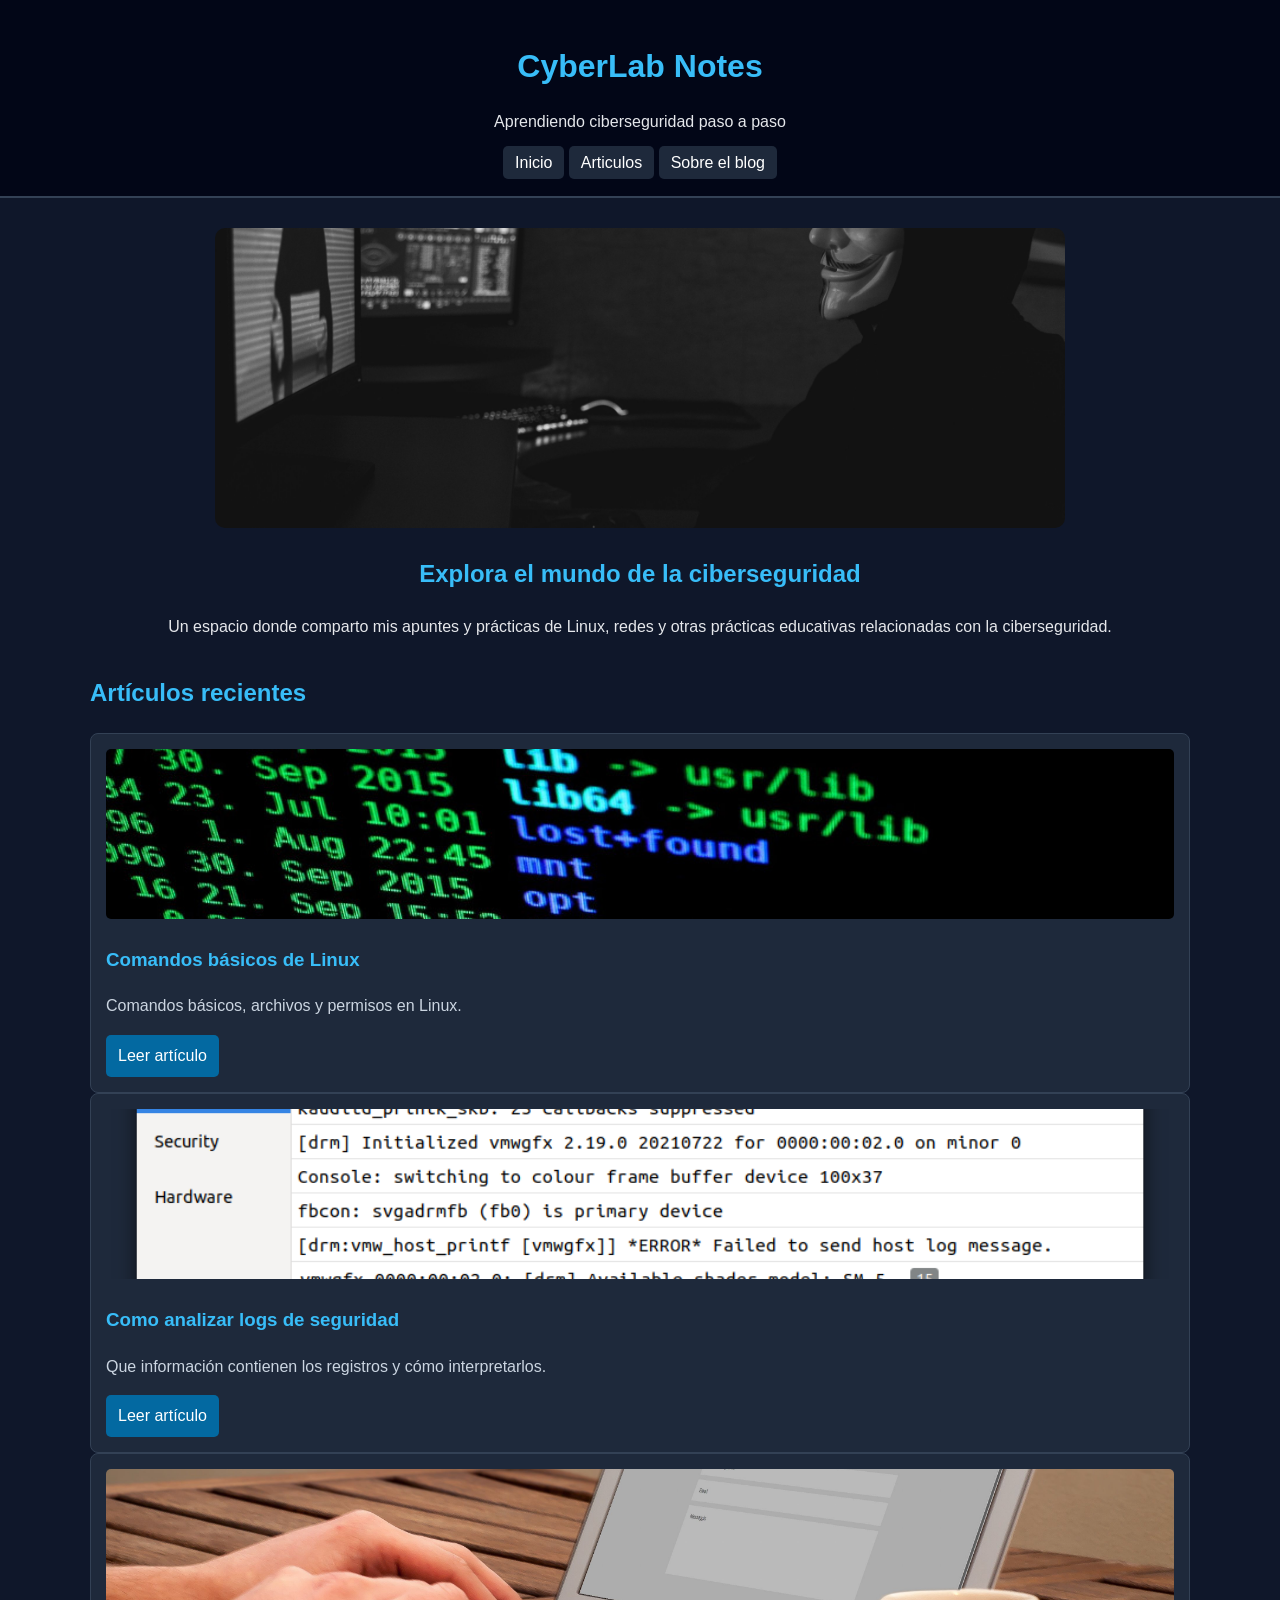
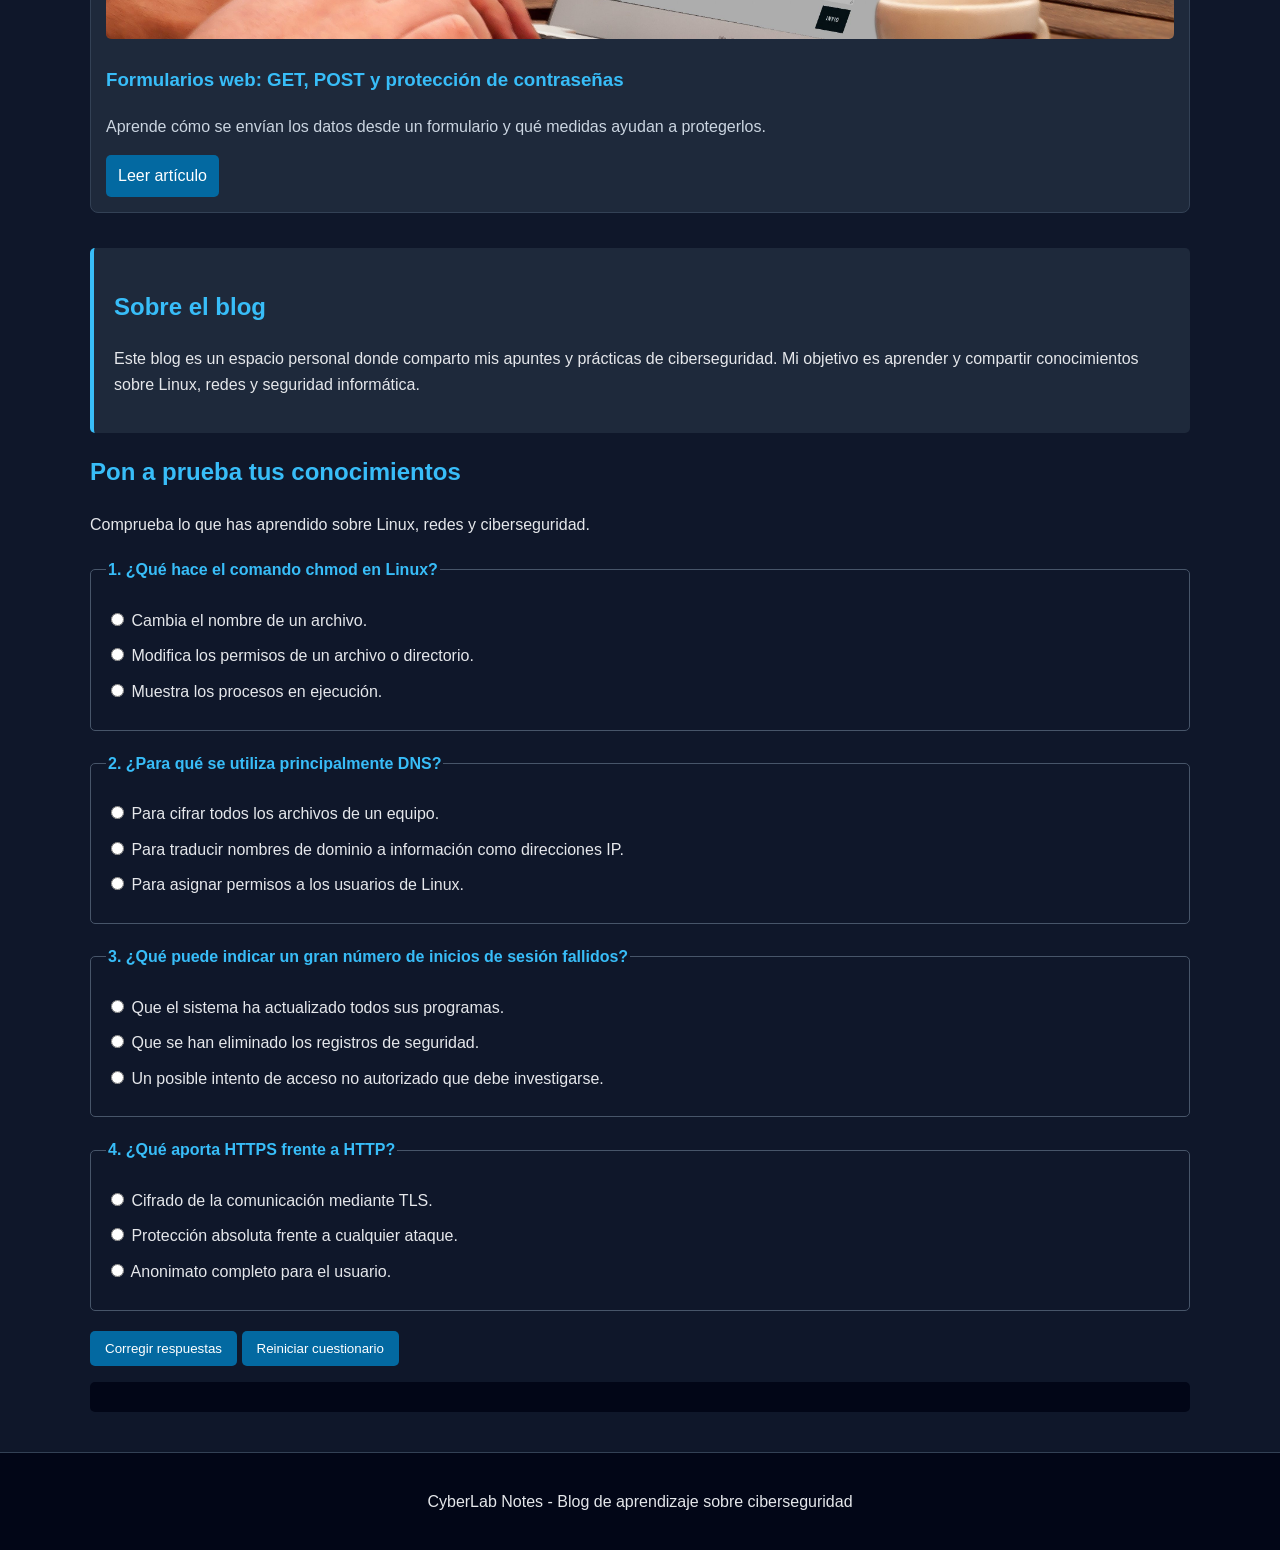
<file: index.html>
<!DOCTYPE html>
<html lang="es">

<head>
    <meta charset="UTF-8">
    <meta name="viewport" content="width=device-width, initial-scale=1.0">
    <title>CyberLab Notes | Inicio </title>
    <meta name="description" content="CyberLab Notes: apuntes y prácticas de ciberseguridad. ">
    <link rel="stylesheet" href="style.css">
    <script src="script.js" defer></script>
</head>

<body>

    <header>
        <h1>CyberLab Notes</h1>
        <p>Aprendiendo ciberseguridad paso a paso</p>

        <nav>
            <a href="index.html">Inicio</a>
            <a href="index.html#entradas">Articulos</a>
            <a href="index.html#sobre-el-blog">Sobre el blog</a>
        </nav>
    </header>

    <main>
        <section class="portada">
            <img src="img/portada.jpg" alt="Portada del blog">

            <h2>Explora el mundo de la ciberseguridad</h2>
            <p>
                Un espacio donde comparto mis apuntes y prácticas de Linux, redes y otras prácticas
                educativas relacionadas con la ciberseguridad.
            </p>
        </section>

        <section id="entradas">
            <h2>Artículos recientes</h2>

            <article class="tarjeta">
                <img src="img/linux.jpg" alt="terminal de Linux">
                <h3>Comandos básicos de Linux</h3>
                <p>
                    Comandos básicos, archivos y permisos en Linux.
                </p>
                <a href="entradaLinux.html">Leer artículo</a>
            </article>


            <article class="tarjeta">
                <img src="img/logs.png" alt="logs de seguridad">
                <h3>Como analizar logs de seguridad</h3>
                <p>
                    Que información contienen los registros y cómo interpretarlos.
                </p>
                <a href="entradaLogs.html">Leer artículo</a>
            </article>

            <article class="tarjeta">
                <img src="img/formulario.jpg" alt="Representación de un formulario web y la seguridad de los datos">
                <h3>Formularios web: GET, POST y protección de contraseñas</h3>
                <p>
                    Aprende cómo se envían los datos desde un formulario y qué medidas ayudan a protegerlos.
                </p>
                <a href="entradaFormularios.html">Leer artículo</a>
            </article>
        </section>

        <section id="sobre-el-blog">
            <h2>Sobre el blog</h2>
            <p>
                Este blog es un espacio personal donde comparto mis apuntes y prácticas de ciberseguridad.
                Mi objetivo es aprender y compartir conocimientos sobre Linux, redes y seguridad informática.
            </p>
        </section>

        <section id="cuestionario" class="cuestionario">
            <h2>Pon a prueba tus conocimientos</h2>

            <p>
                Comprueba lo que has aprendido sobre Linux,
                redes y ciberseguridad.
            </p>

            <form id="formulario-test">

                <fieldset>
                    <legend>1. ¿Qué hace el comando chmod en Linux?</legend>

                    <label>
                        <input type="radio" name="pregunta1" value="a" required>
                        Cambia el nombre de un archivo.
                    </label>

                    <label>
                        <input type="radio" name="pregunta1" value="b">
                        Modifica los permisos de un archivo o directorio.
                    </label>

                    <label>
                        <input type="radio" name="pregunta1" value="c">
                        Muestra los procesos en ejecución.
                    </label>
                </fieldset>

                <fieldset>
                    <legend>2. ¿Para qué se utiliza principalmente DNS?</legend>

                    <label>
                        <input type="radio" name="pregunta2" value="a" required>
                        Para cifrar todos los archivos de un equipo.
                    </label>

                    <label>
                        <input type="radio" name="pregunta2" value="b">
                        Para traducir nombres de dominio a información como direcciones IP.
                    </label>

                    <label>
                        <input type="radio" name="pregunta2" value="c">
                        Para asignar permisos a los usuarios de Linux.
                    </label>
                </fieldset>

                <fieldset>
                    <legend>3. ¿Qué puede indicar un gran número de inicios de sesión fallidos?</legend>

                    <label>
                        <input type="radio" name="pregunta3" value="a" required>
                        Que el sistema ha actualizado todos sus programas.
                    </label>

                    <label>
                        <input type="radio" name="pregunta3" value="b">
                        Que se han eliminado los registros de seguridad.
                    </label>

                    <label>
                        <input type="radio" name="pregunta3" value="c">
                        Un posible intento de acceso no autorizado que debe investigarse.
                    </label>
                </fieldset>

                <fieldset>
                    <legend>4. ¿Qué aporta HTTPS frente a HTTP?</legend>

                    <label>
                        <input type="radio" name="pregunta4" value="a" required>
                        Cifrado de la comunicación mediante TLS.
                    </label>

                    <label>
                        <input type="radio" name="pregunta4" value="b">
                        Protección absoluta frente a cualquier ataque.
                    </label>

                    <label>
                        <input type="radio" name="pregunta4" value="c">
                        Anonimato completo para el usuario.
                    </label>
                </fieldset>

                <button type="submit">Corregir respuestas</button>
                <button type="reset">Reiniciar cuestionario</button>

                <p id="resultado" aria-live="polite"></p>

            </form>
        </section>
    </main>

    <footer>
        <p>CyberLab Notes - Blog de aprendizaje sobre ciberseguridad</p>
    </footer>

</body>

</html>
</file>
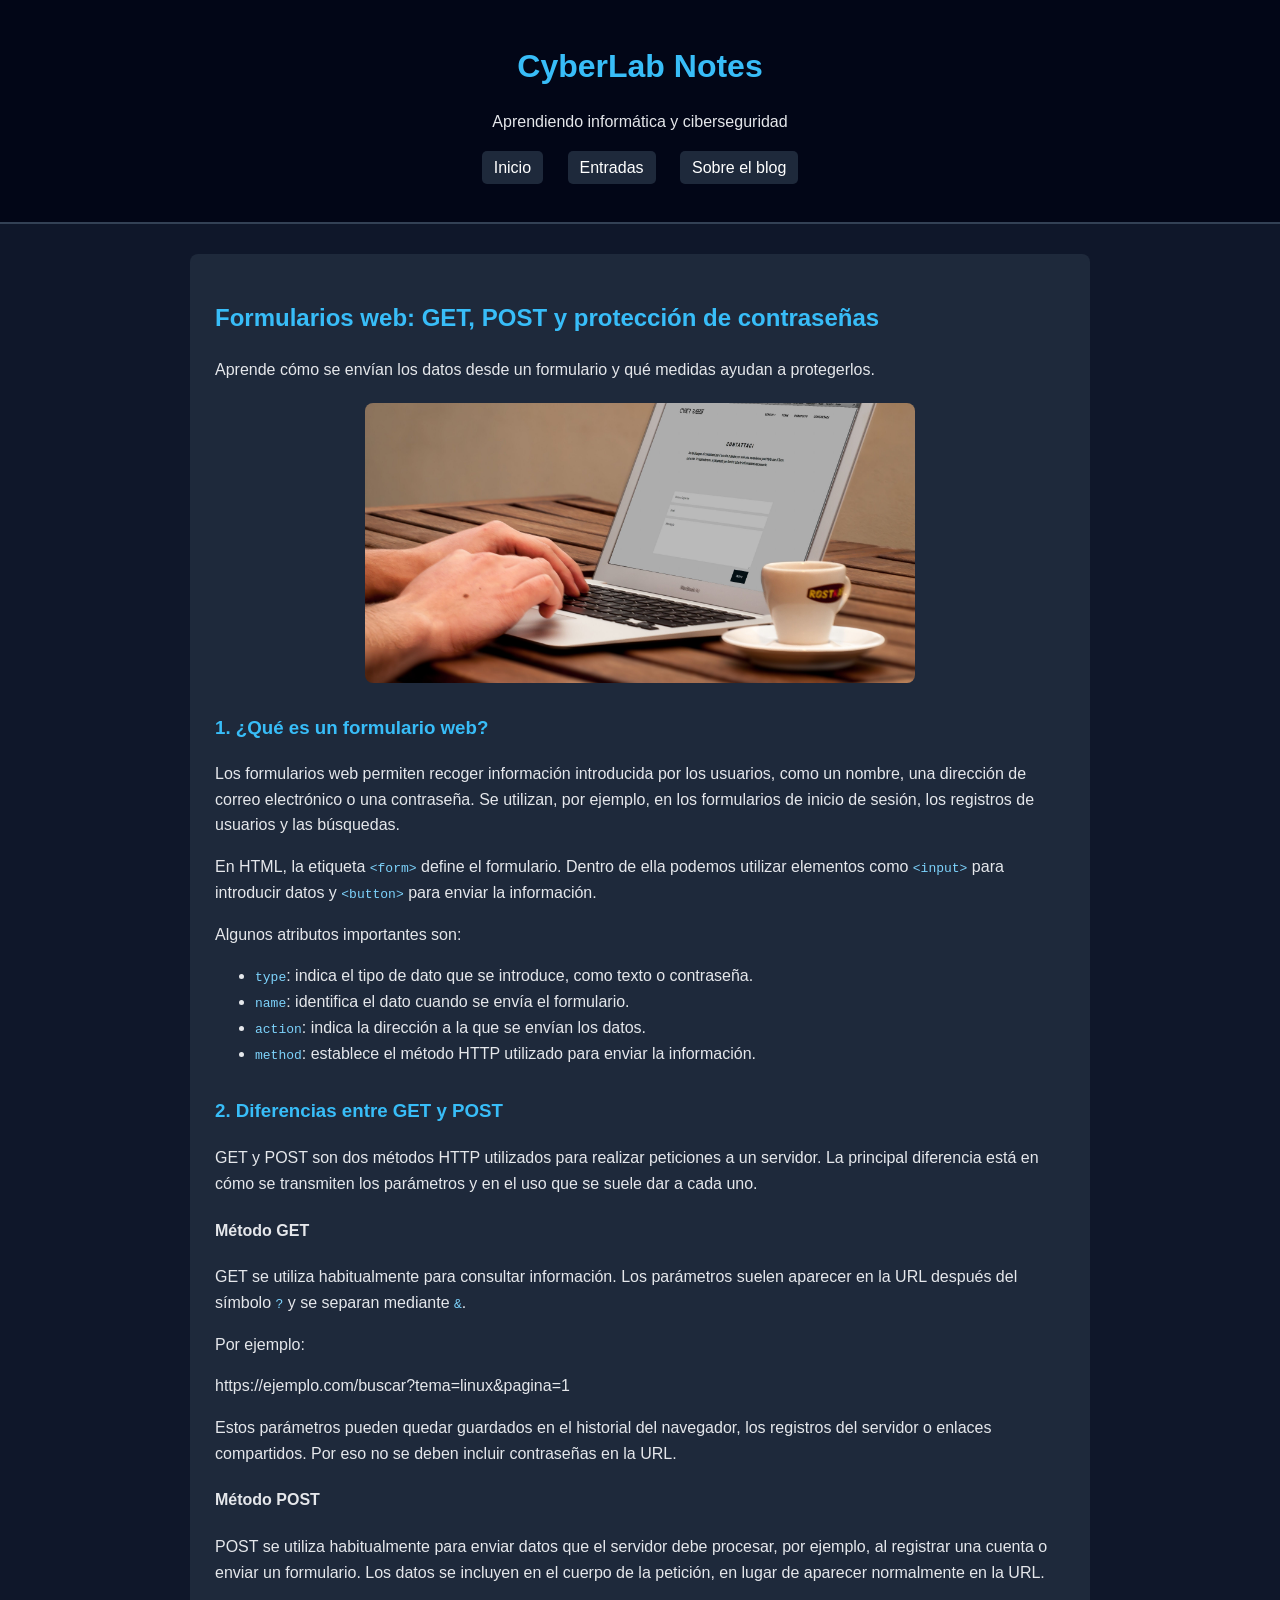
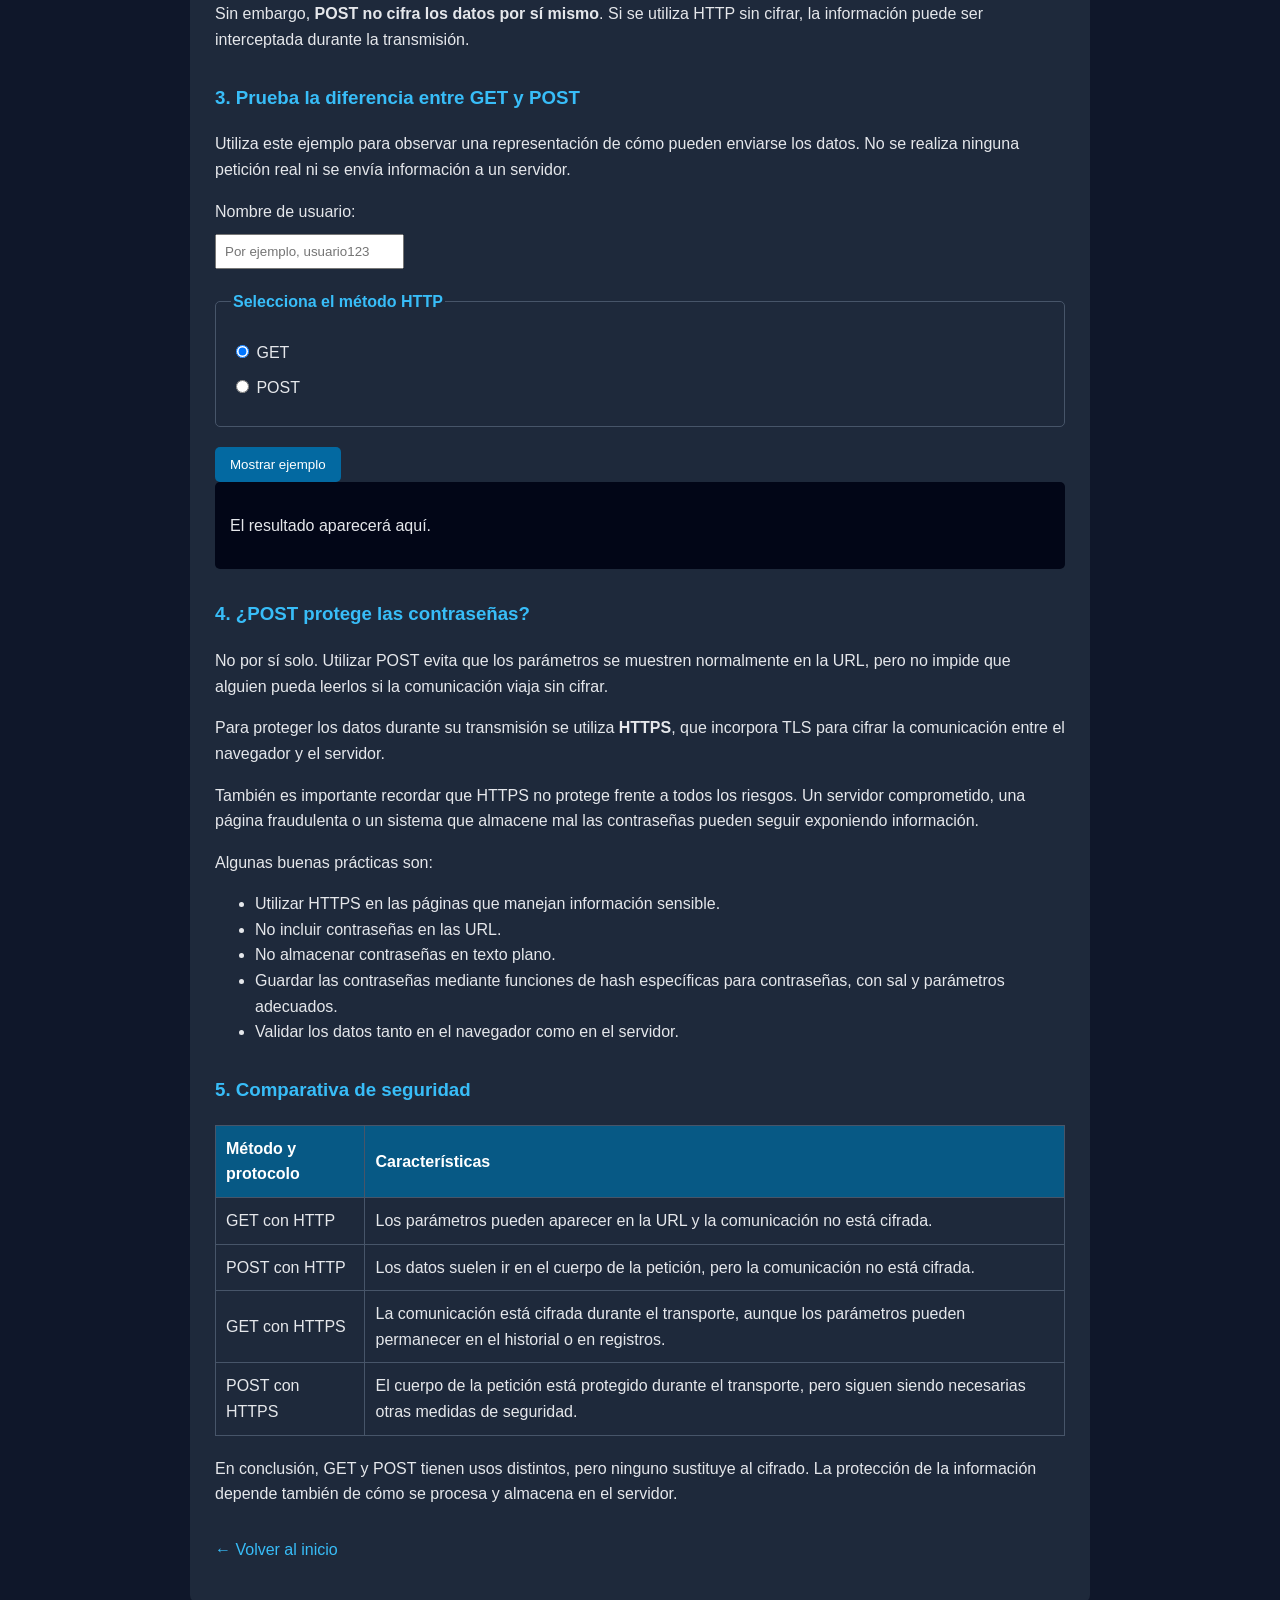
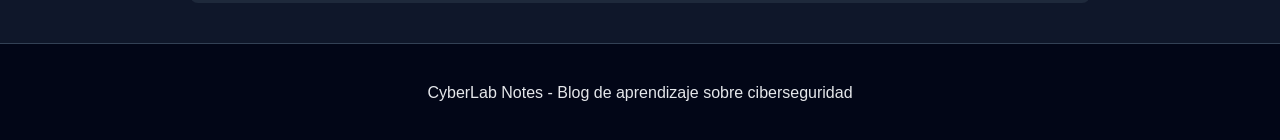
<file: entradaFormularios.html>
<!DOCTYPE html>
<html lang="es">

<head>
    <meta charset="UTF-8">
    <meta name="viewport" content="width=device-width, initial-scale=1.0">
    <meta name="description" content="Introducción a los formularios web y su seguridad.">
    <title>Formularios web: GET, POST y protección de contraseñas</title>
    <link rel="stylesheet" href="style.css">
    <script src="script.js" defer></script>
</head>

<body>

    <header>
        <h1>CyberLab Notes</h1>
        <p>Aprendiendo informática y ciberseguridad</p>

        <nav>
            <ul>
                <li><a href="index.html">Inicio</a></li>
                <li><a href="index.html#entradas">Entradas</a></li>
                <li><a href="index.html#sobre-el-blog">Sobre el blog</a></li>
            </ul>
        </nav>
    </header>

    <main>
        <article class="entrada">

            <header>
                <h2>Formularios web: GET, POST y protección de contraseñas</h2>
                <p>Aprende cómo se envían los datos desde un formulario y qué medidas ayudan a protegerlos.</p>
            </header>

            <img src="img/formulario.jpg" alt="Representación de un formulario web y la seguridad de los datos">

            <section>
                <h3>1. ¿Qué es un formulario web?</h3>

                <p>
                    Los formularios web permiten recoger información introducida por
                    los usuarios, como un nombre, una dirección de correo electrónico
                    o una contraseña. Se utilizan, por ejemplo, en los formularios de
                    inicio de sesión, los registros de usuarios y las búsquedas.
                </p>

                <p>
                    En HTML, la etiqueta <code>&lt;form&gt;</code> define el formulario.
                    Dentro de ella podemos utilizar elementos como
                    <code>&lt;input&gt;</code> para introducir datos y
                    <code>&lt;button&gt;</code> para enviar la información.
                </p>

                <p>Algunos atributos importantes son:</p>

                <ul>
                    <li><code>type</code>: indica el tipo de dato que se introduce, como texto o contraseña.</li>
                    <li><code>name</code>: identifica el dato cuando se envía el formulario.</li>
                    <li><code>action</code>: indica la dirección a la que se envían los datos.</li>
                    <li><code>method</code>: establece el método HTTP utilizado para enviar la información.</li>
                </ul>
            </section>

            <section>
                <h3>2. Diferencias entre GET y POST</h3>

                <p>
                    GET y POST son dos métodos HTTP utilizados para realizar
                    peticiones a un servidor. La principal diferencia está en cómo
                    se transmiten los parámetros y en el uso que se suele dar a cada uno.
                </p>

                <h4>Método GET</h4>

                <p>
                    GET se utiliza habitualmente para consultar información. Los
                    parámetros suelen aparecer en la URL después del símbolo
                    <code>?</code> y se separan mediante <code>&amp;</code>.
                </p>

                <p>Por ejemplo:</p>

                https://ejemplo.com/buscar?tema=linux&amp;pagina=1

                <p>
                    Estos parámetros pueden quedar guardados en el historial del
                    navegador, los registros del servidor o enlaces compartidos.
                    Por eso no se deben incluir contraseñas en la URL.
                </p>

                <h4>Método POST</h4>

                <p>
                    POST se utiliza habitualmente para enviar datos que el servidor
                    debe procesar, por ejemplo, al registrar una cuenta o enviar un
                    formulario. Los datos se incluyen en el cuerpo de la petición,
                    en lugar de aparecer normalmente en la URL.
                </p>

                <p>
                    Sin embargo, <strong>POST no cifra los datos por sí mismo</strong>.
                    Si se utiliza HTTP sin cifrar, la información puede ser
                    interceptada durante la transmisión.
                </p>
            </section>

            <section>
                <h3>3. Prueba la diferencia entre GET y POST</h3>

                <p>
                    Utiliza este ejemplo para observar una representación de cómo
                    pueden enviarse los datos. No se realiza ninguna petición real
                    ni se envía información a un servidor.
                </p>

                <form id="formulario-demo">
                    <div>
                        <label for="usuario-demo">Nombre de usuario:</label>
                        <input type="text" id="usuario-demo" name="usuario" placeholder="Por ejemplo, usuario123"
                            required>
                    </div>

                    <fieldset>
                        <legend>Selecciona el método HTTP</legend>

                        <label>
                            <input type="radio" name="metodo" value="GET" checked>
                            GET
                        </label>

                        <label>
                            <input type="radio" name="metodo" value="POST">
                            POST
                        </label>
                    </fieldset>

                    <button type="submit">Mostrar ejemplo</button>
                </form>

                <div id="resultado-demo" aria-live="polite">
                    <p>El resultado aparecerá aquí.</p>
                </div>

                <noscript>
                    <p>
                        Para utilizar esta demostración, debes activar JavaScript
                        en tu navegador.
                    </p>
                </noscript>
            </section>

            <section>
                <h3>4. ¿POST protege las contraseñas?</h3>

                <p>
                    No por sí solo. Utilizar POST evita que los parámetros se
                    muestren normalmente en la URL, pero no impide que alguien
                    pueda leerlos si la comunicación viaja sin cifrar.
                </p>

                <p>
                    Para proteger los datos durante su transmisión se utiliza
                    <strong>HTTPS</strong>, que incorpora TLS para cifrar la
                    comunicación entre el navegador y el servidor.
                </p>

                <p>
                    También es importante recordar que HTTPS no protege frente
                    a todos los riesgos. Un servidor comprometido, una página
                    fraudulenta o un sistema que almacene mal las contraseñas
                    pueden seguir exponiendo información.
                </p>

                <p>Algunas buenas prácticas son:</p>

                <ul>
                    <li>Utilizar HTTPS en las páginas que manejan información sensible.</li>
                    <li>No incluir contraseñas en las URL.</li>
                    <li>No almacenar contraseñas en texto plano.</li>
                    <li>Guardar las contraseñas mediante funciones de hash específicas para contraseñas, con sal y
                        parámetros adecuados.</li>
                    <li>Validar los datos tanto en el navegador como en el servidor.</li>
                </ul>
            </section>

            <section>
                <h3>5. Comparativa de seguridad</h3>

                <table>
                    <thead>
                        <tr>
                            <th>Método y protocolo</th>
                            <th>Características</th>
                        </tr>
                    </thead>

                    <tbody>
                        <tr>
                            <td>GET con HTTP</td>
                            <td>Los parámetros pueden aparecer en la URL y la comunicación no está cifrada.</td>
                        </tr>

                        <tr>
                            <td>POST con HTTP</td>
                            <td>Los datos suelen ir en el cuerpo de la petición, pero la comunicación no está cifrada.
                            </td>
                        </tr>

                        <tr>
                            <td>GET con HTTPS</td>
                            <td>La comunicación está cifrada durante el transporte, aunque los parámetros pueden
                                permanecer en el historial o en registros.</td>
                        </tr>

                        <tr>
                            <td>POST con HTTPS</td>
                            <td>El cuerpo de la petición está protegido durante el transporte, pero siguen siendo
                                necesarias otras medidas de seguridad.</td>
                        </tr>
                    </tbody>
                </table>

                <p>
                    En conclusión, GET y POST tienen usos distintos, pero ninguno
                    sustituye al cifrado. La protección de la información depende
                    también de cómo se procesa y almacena en el servidor.
                </p>
            </section>

            <p><a href="index.html">← Volver al inicio</a></p>

        </article>
    </main>

    <footer>
        <p>CyberLab Notes - Blog de aprendizaje sobre ciberseguridad</p>
    </footer>

</body>

</html>
</file>
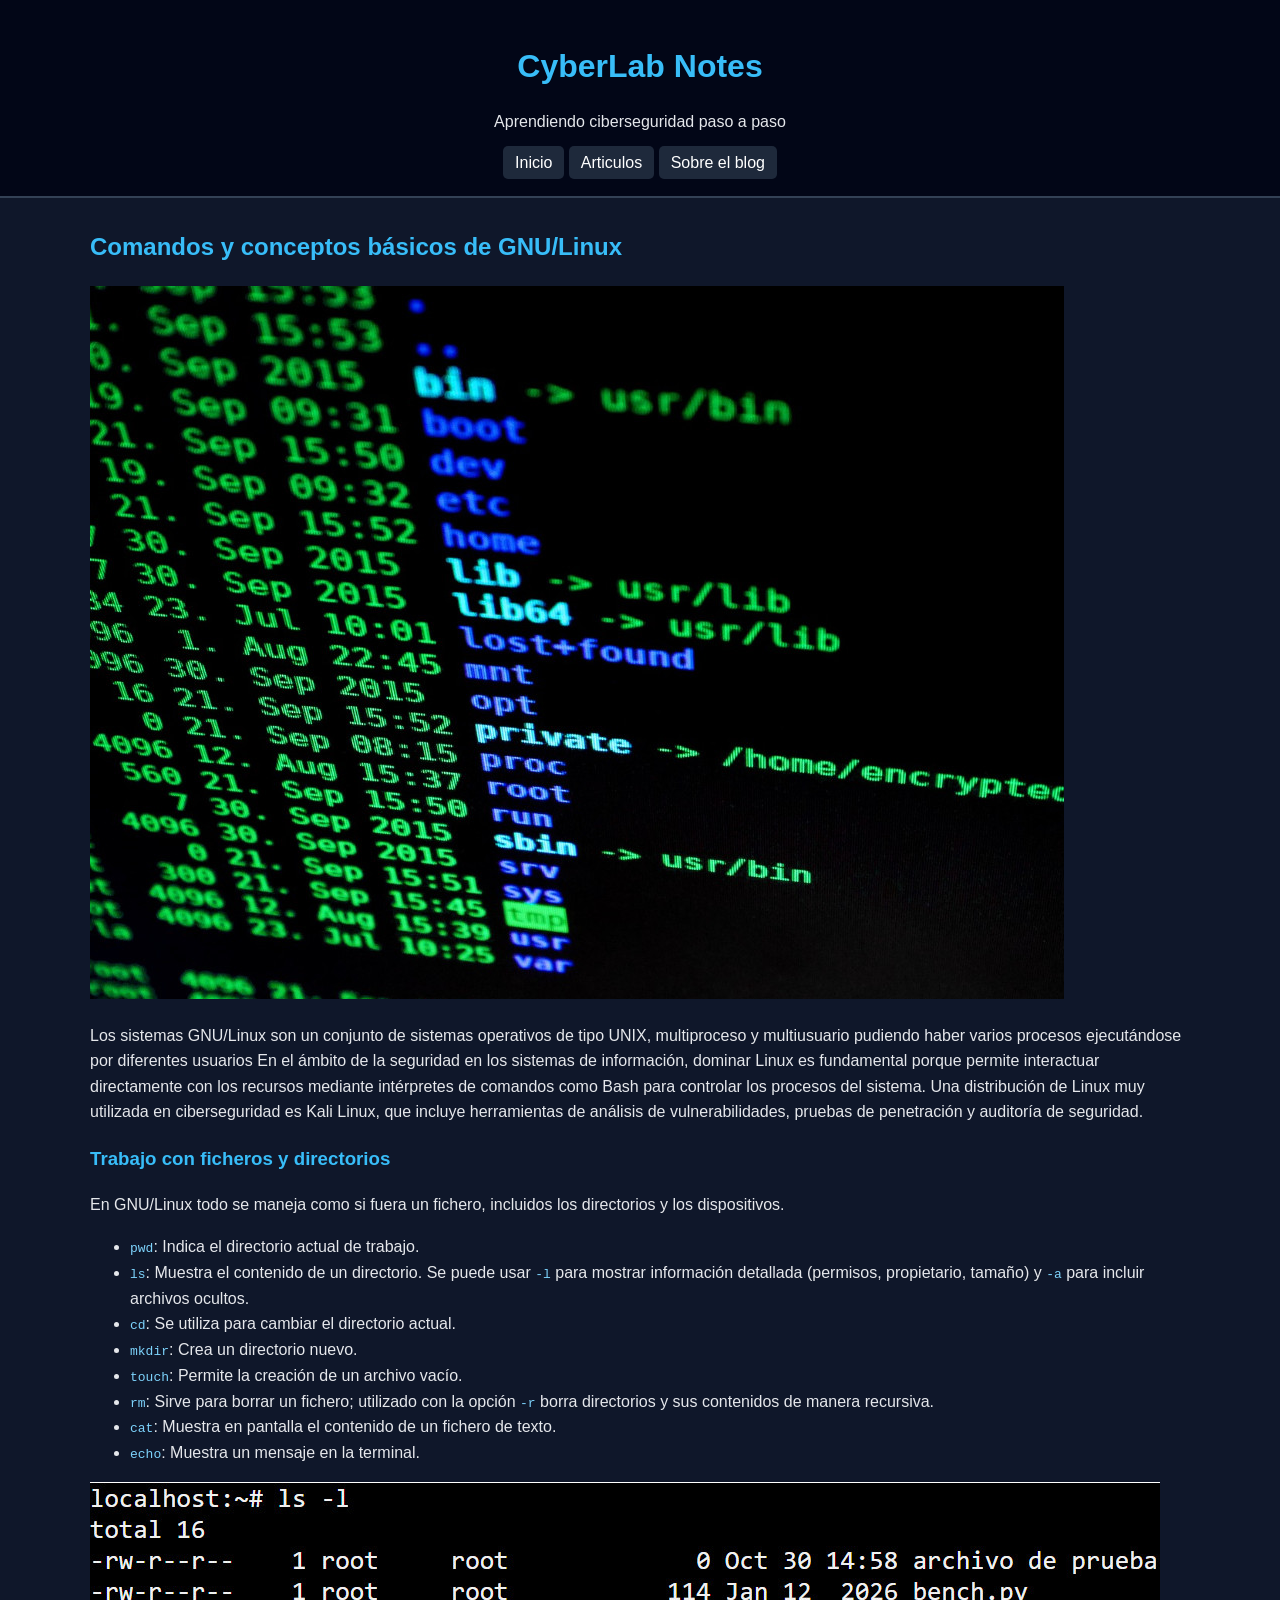
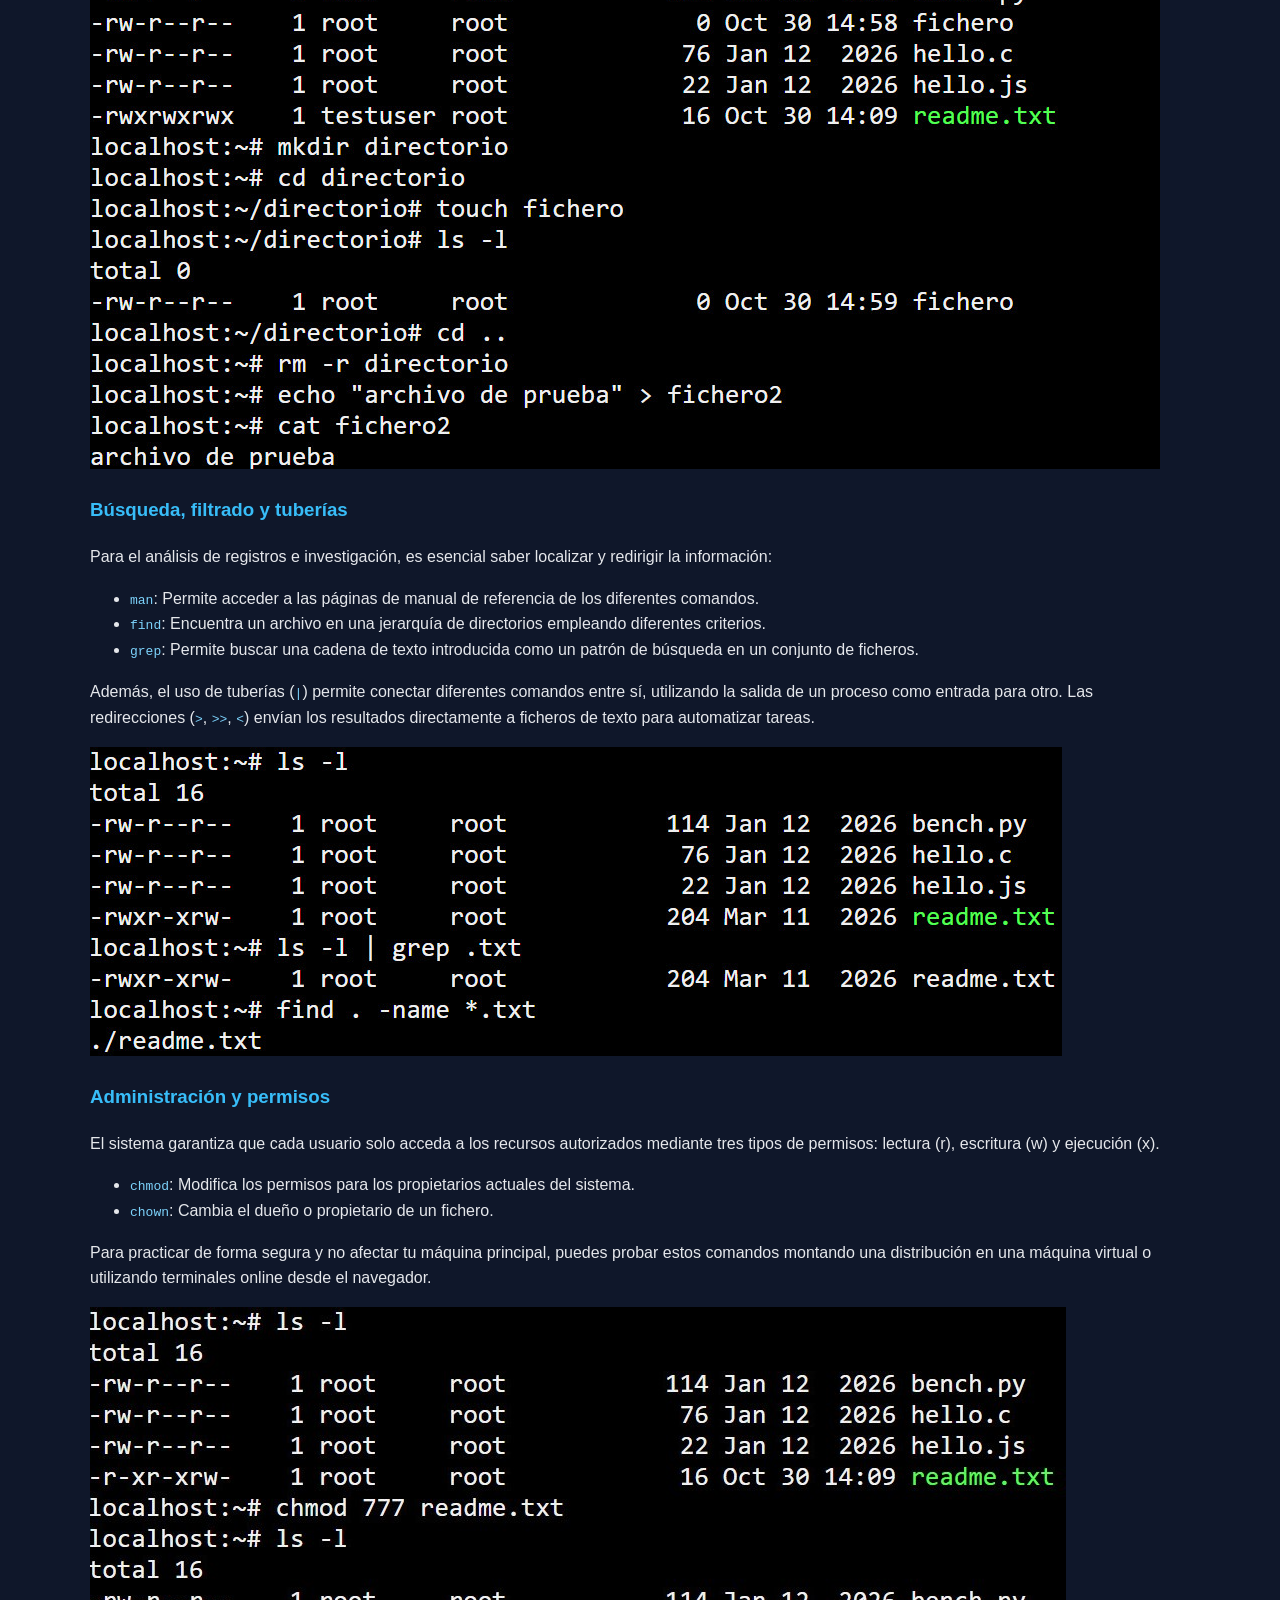
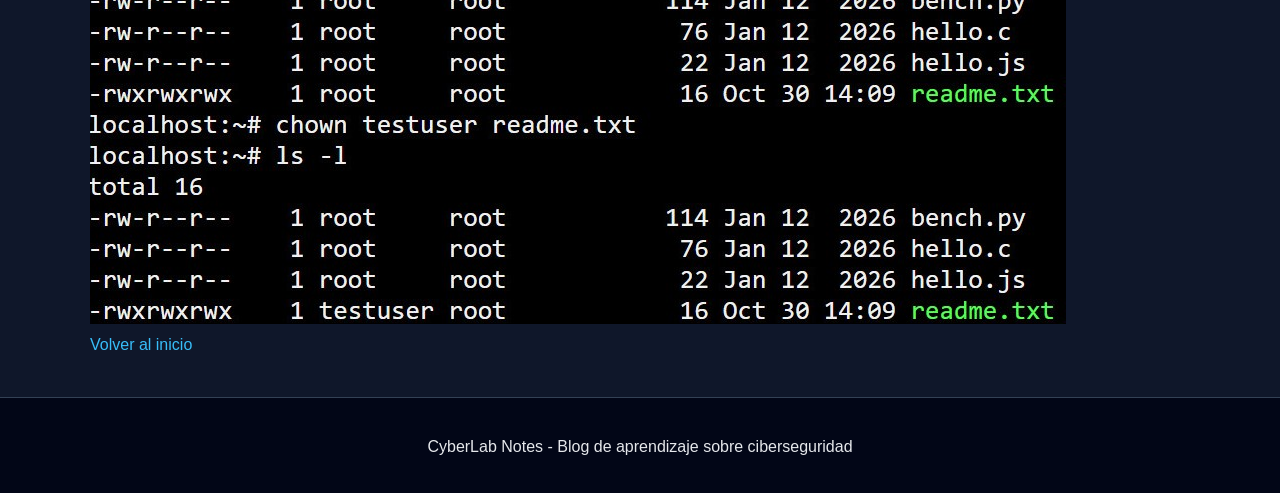
<file: entradaLinux.html>
<!DOCTYPE html>
<html lang="es">

<head>
    <meta charset="UTF-8">
    <meta name="viewport" content="width=device-width, initial-scale=1.0">
    <meta name="description" content="Introducción a los comandos básicos de Linux.">
    <title>Mi primer laboratorio de Linux</title>
    <link rel="stylesheet" href="style.css">
</head>

<body>

    <header>
        <h1>CyberLab Notes</h1>
        <p>Aprendiendo ciberseguridad paso a paso</p>

        <nav>
            <a href="index.html">Inicio</a>
            <a href="index.html#entradas">Articulos</a>
            <a href="index.html#sobre-el-blog">Sobre el blog</a>
        </nav>
    </header>

    <main class="contenido">
        <article>
            <h2>Comandos y conceptos básicos de GNU/Linux</h2>
            <img src="img/linux.jpg" alt="Terminal de Linux">

            <p>
                Los sistemas GNU/Linux son un conjunto de sistemas operativos de tipo UNIX,
                multiproceso y multiusuario pudiendo haber varios procesos ejecutándose
                por diferentes usuarios
                En el ámbito de la seguridad en los sistemas de información, dominar Linux es
                fundamental porque permite interactuar directamente con los recursos mediante
                intérpretes de comandos como Bash para controlar los procesos del sistema.
                Una distribución de Linux muy utilizada en ciberseguridad es Kali Linux, que
                incluye herramientas de análisis de vulnerabilidades, pruebas de penetración y auditoría de seguridad.
            </p>

            <h3>Trabajo con ficheros y directorios</h3>
            <p>
                En GNU/Linux todo se maneja como si fuera un fichero, incluidos los directorios y los dispositivos.
            </p>
            <ul>
                <li><code>pwd</code>: Indica el directorio actual de trabajo.</li>
                <li><code>ls</code>: Muestra el contenido de un directorio. Se puede usar <code>-l</code> para mostrar
                    información detallada (permisos, propietario, tamaño) y <code>-a</code> para incluir archivos
                    ocultos.</li>
                <li><code>cd</code>: Se utiliza para cambiar el directorio actual.</li>
                <li><code>mkdir</code>: Crea un directorio nuevo.</li>
                <li><code>touch</code>: Permite la creación de un archivo vacío.</li>
                <li><code>rm</code>: Sirve para borrar un fichero; utilizado con la opción <code>-r</code> borra
                    directorios y sus contenidos de manera recursiva.</li>
                <li><code>cat</code>: Muestra en pantalla el contenido de un fichero de texto.</li>
                <li><code>echo</code>: Muestra un mensaje en la terminal.</li>
            </ul>

            <img src="img/linux-comandosBasicos.jpg" alt="Consola mostrando comandos básicos de Linux">


            <h3>Búsqueda, filtrado y tuberías</h3>
            <p>
                Para el análisis de registros e investigación, es esencial saber localizar y redirigir la información:
            </p>
            <ul>
                <li><code>man</code>: Permite acceder a las páginas de manual de referencia de los diferentes comandos.
                </li>
                <li><code>find</code>: Encuentra un archivo en una jerarquía de directorios empleando diferentes
                    criterios.</li>
                <li><code>grep</code>: Permite buscar una cadena de texto introducida como un patrón de búsqueda en un
                    conjunto de ficheros.</li>
            </ul>
            <p>
                Además, el uso de tuberías (<code>|</code>) permite conectar diferentes comandos entre sí, utilizando la
                salida de un proceso como entrada para otro. Las redirecciones (<code>&gt;</code>,
                <code>&gt;&gt;</code>, <code>&lt;</code>) envían los resultados directamente a ficheros de texto para
                automatizar tareas.
            </p>

            <img src="img/linux-filtrado.jpg" alt="Consola mostrando permisos de archivos">

            <h3>Administración y permisos</h3>
            <p>
                El sistema garantiza que cada usuario solo acceda a los recursos autorizados mediante tres tipos de
                permisos: lectura (r), escritura (w) y ejecución (x).
            </p>
            <ul>
                <li><code>chmod</code>: Modifica los permisos para los propietarios actuales del sistema.</li>
                <li><code>chown</code>: Cambia el dueño o propietario de un fichero.</li>
            </ul>

            <p>
                Para practicar de forma segura y no afectar tu máquina principal, puedes probar estos comandos montando
                una distribución en una máquina virtual o utilizando terminales online desde el navegador.
            </p>
            <img src="img/linux-permisos.jpg" alt="Consola mostrando permisos de archivos">
        </article>

        <a href="index.html">Volver al inicio</a>
    </main>

    <footer>
        <p>CyberLab Notes - Blog de aprendizaje sobre ciberseguridad</p>
    </footer>

</body>

</html>
</file>
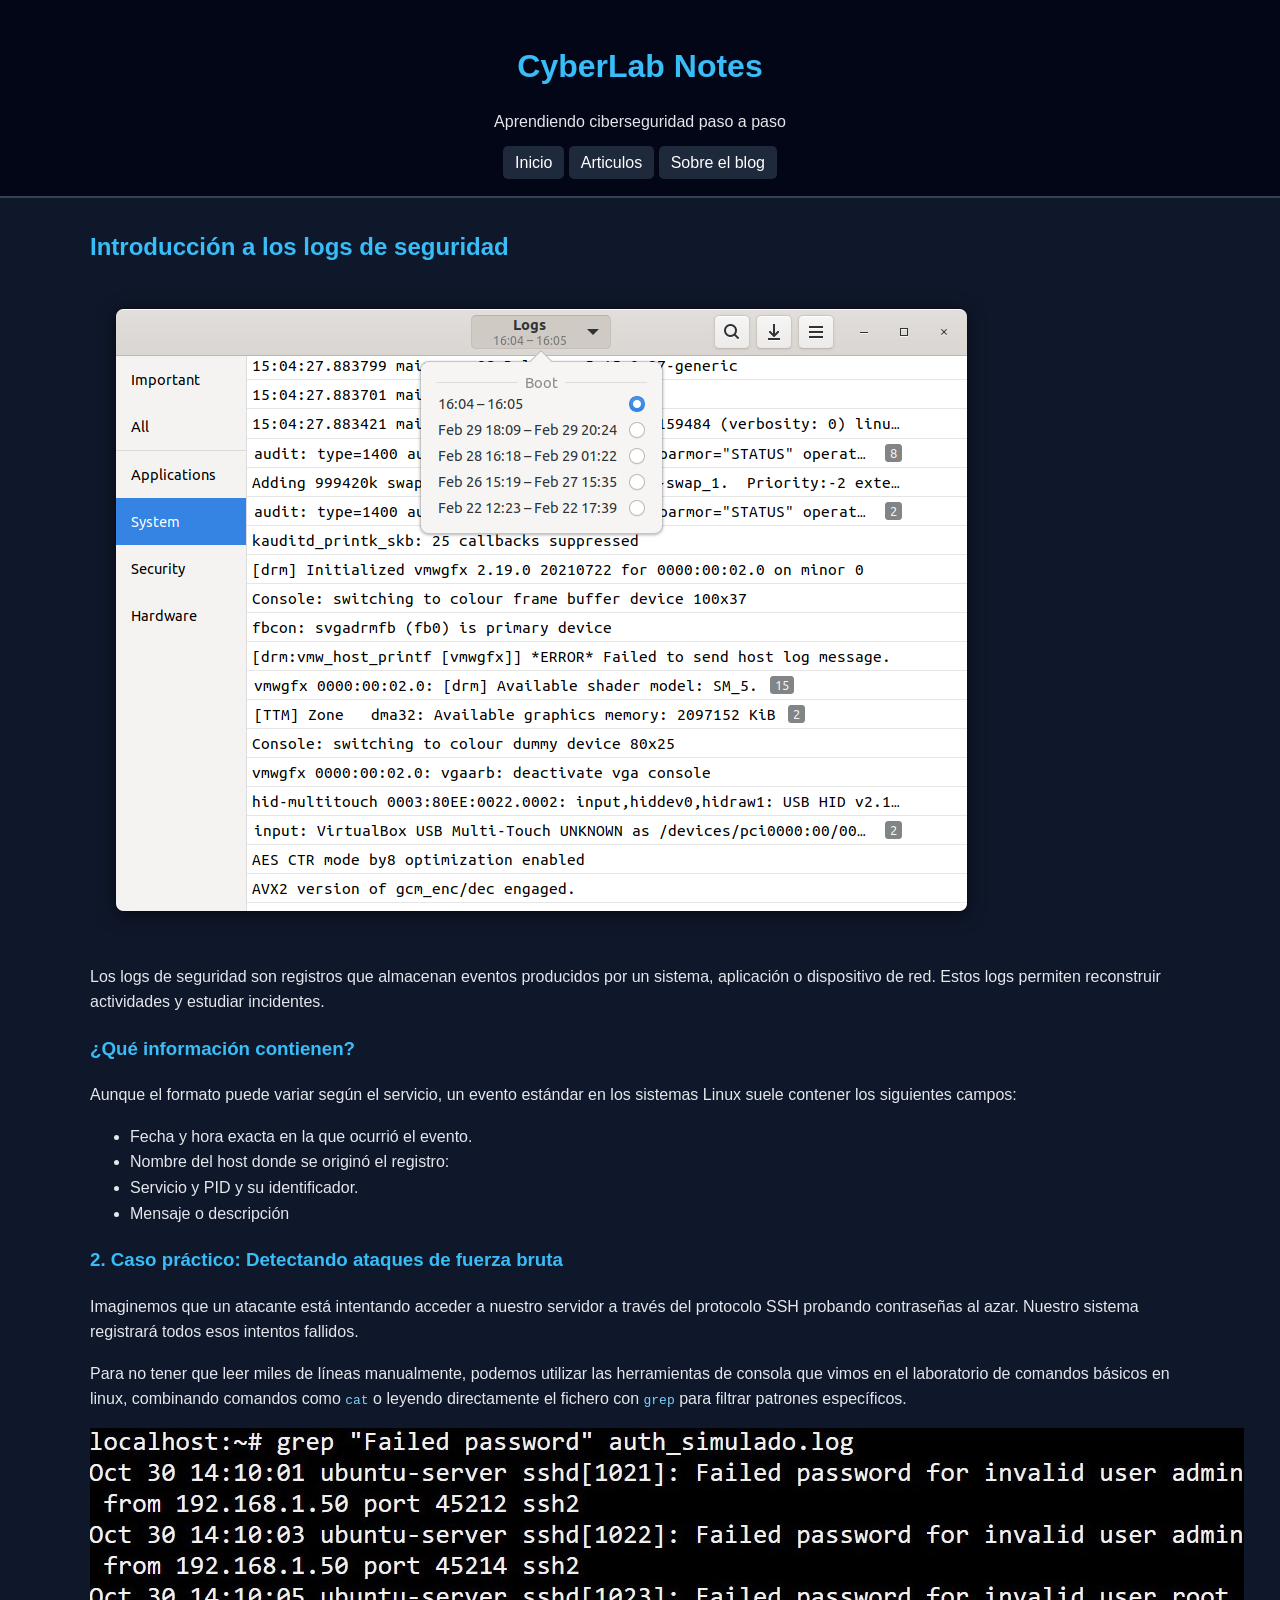
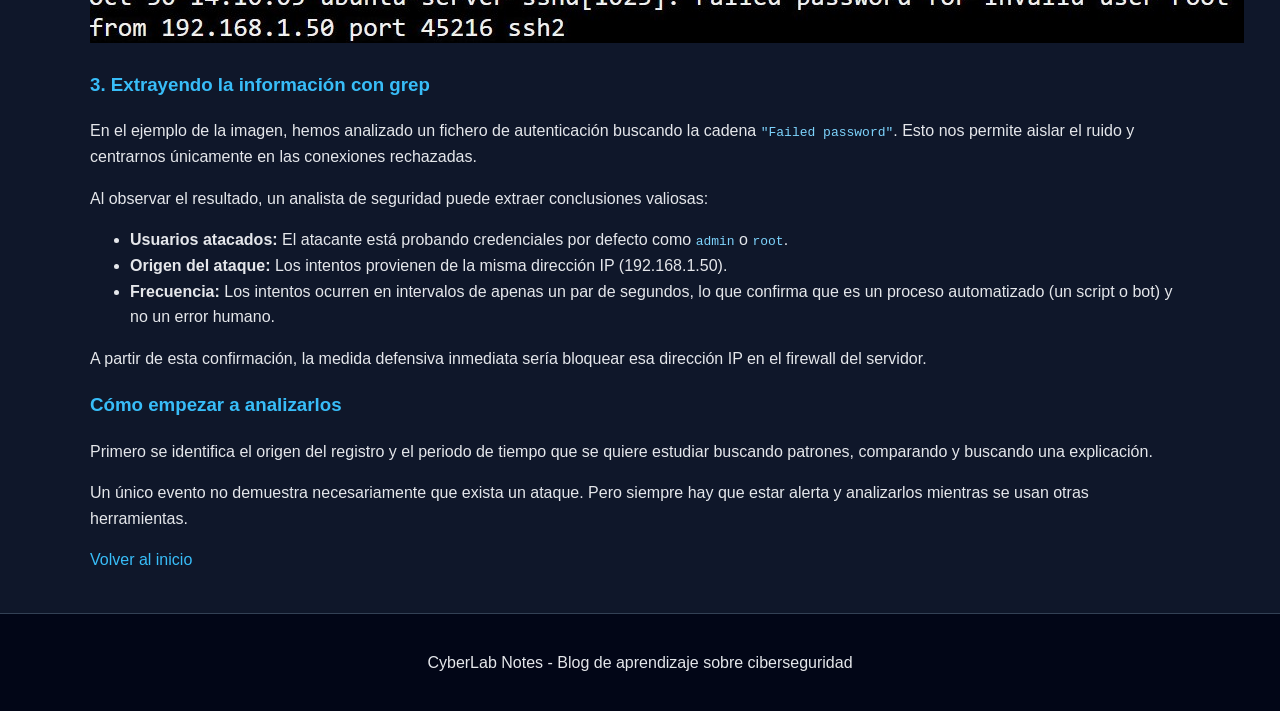
<file: entradaLogs.html>
<!DOCTYPE html>
<html lang="es">

<head>
    <meta charset="UTF-8">
    <meta name="viewport" content="width=device-width, initial-scale=1.0">
    <meta name="description" content="Aprende qué son los logs y cómo ayudan a detectar problemas.">
    <title>Analizando logs de seguridad</title>
    <link rel="stylesheet" href="style.css">
</head>

<body>

    <header>
        <h1>CyberLab Notes</h1>
        <p>Aprendiendo ciberseguridad paso a paso</p>

        <nav>
            <a href="index.html">Inicio</a>
            <a href="index.html#entradas">Articulos</a>
            <a href="index.html#sobre-el-blog">Sobre el blog</a>
        </nav>
    </header>

    <main class="contenido">
        <article>
            <h2>Introducción a los logs de seguridad</h2>
            <img src="img/logs.png" alt="logs de seguridad">

            <p>
                Los logs de seguridad son registros que almacenan eventos
                producidos por un sistema, aplicación o dispositivo de red.
                Estos logs permiten reconstruir actividades y estudiar incidentes.
            </p>

            <h3>¿Qué información contienen?</h3>
            <p>
                Aunque el formato puede variar según el servicio, un evento estándar en los sistemas Linux
                suele contener los siguientes campos:
            </p>
            <ul>

                <li>Fecha y hora exacta en la que ocurrió el evento.</li>
                <li>Nombre del host donde se originó el registro:</li>
                <li>Servicio y PID y su identificador.</li>
                <li>Mensaje o descripción</li>
            </ul>

            <h3>2. Caso práctico: Detectando ataques de fuerza bruta</h3>
            <p>
                Imaginemos que un atacante está intentando acceder a nuestro servidor a través del protocolo SSH
                probando contraseñas al azar. Nuestro sistema registrará todos esos intentos fallidos.
            </p>
            <p>
                Para no tener que leer miles de líneas manualmente, podemos utilizar las herramientas de consola
                que vimos en el laboratorio de comandos básicos en linux, combinando comandos como <code>cat</code> o
                leyendo directamente
                el fichero con <code>grep</code> para filtrar patrones específicos.
            </p>

            <img src="img/logs-fuerzabruta.jpg"
                alt="Filtrado de logs en terminal Linux mostrando un ataque de fuerza bruta">

            <h3>3. Extrayendo la información con grep</h3>
            <p>
                En el ejemplo de la imagen, hemos analizado un fichero de autenticación buscando la cadena
                <code>"Failed password"</code>. Esto nos permite aislar el ruido y centrarnos únicamente en
                las conexiones rechazadas.
            </p>
            <p>
                Al observar el resultado, un analista de seguridad puede extraer conclusiones valiosas:
            </p>
            <ul>
                <li><strong>Usuarios atacados:</strong> El atacante está probando credenciales por defecto como
                    <code>admin</code> o <code>root</code>.
                </li>
                <li><strong>Origen del ataque:</strong> Los intentos provienen de la misma dirección IP (192.168.1.50).
                </li>
                <li><strong>Frecuencia:</strong> Los intentos ocurren en intervalos de apenas un par de segundos, lo que
                    confirma que es un proceso automatizado (un script o bot) y no un error humano.</li>
            </ul>
            <p>
                A partir de esta confirmación, la medida defensiva inmediata sería bloquear esa dirección IP
                en el firewall del servidor.
            </p>

            <h3>Cómo empezar a analizarlos</h3>
            <p>
                Primero se identifica el origen del registro y el periodo
                de tiempo que se quiere estudiar buscando patrones, comparando
                y buscando una explicación.
            </p>

            <p>
                Un único evento no demuestra necesariamente que exista
                un ataque. Pero siempre hay que estar alerta y analizarlos
                mientras se usan otras herramientas.
            </p>
        </article>

        <a href="index.html">Volver al inicio</a>
    </main>

    <footer>
        <p>CyberLab Notes - Blog de aprendizaje sobre ciberseguridad</p>
    </footer>

</body>

</html>
</file>
<file: style.css>
body {
    margin: 0;
    font-family: Arial, sans-serif;
    background-color: #0f172a;
    color: #e5e7eb;
    line-height: 1.6;
}

h1,
h2,
h3 {
    color: #38bdf8;
}

a {
    color: #38bdf8;
    text-decoration: none;
}

a:hover {
    text-decoration: underline;
}


body>header {
    background-color: #020617;
    text-align: center;
    padding: 20px;
    border-bottom: 2px solid #334155;
}

body>header h1 {
    margin-bottom: 5px;
}

nav ul {
    list-style: none;
    padding: 0;
}

nav li {
    display: inline-block;
    margin: 5px 10px;
}

nav a {
    color: white;
    background-color: #1e293b;
    padding: 8px 12px;
    border-radius: 5px;
}

nav a:hover {
    background-color: #0369a1;
}


main {
    width: 90%;
    max-width: 1100px;
    margin: 30px auto;
}


.portada {
    text-align: center;
    margin-bottom: 35px;
}

.portada img {
    width: 100%;
    max-width: 850px;
    height: 300px;
    object-fit: cover;
    border-radius: 10px;
}


.entradas {
    display: grid;
    grid-template-columns: repeat(3, 1fr);
    gap: 20px;
}

.tarjeta {
    background-color: #1e293b;
    padding: 15px;
    border: 1px solid #334155;
    border-radius: 8px;
}

.tarjeta img {
    width: 100%;
    height: 170px;
    object-fit: cover;
    border-radius: 5px;
}

.tarjeta p {
    color: #cbd5e1;
}

.tarjeta a {
    display: inline-block;
    background-color: #0369a1;
    color: white;
    padding: 8px 12px;
    border-radius: 5px;
}


#sobre-el-blog {
    background-color: #1e293b;
    padding: 20px;
    border-left: 4px solid #38bdf8;
    border-radius: 5px;
    margin-top: 35px;
}


.entrada {
    max-width: 850px;
    margin: auto;
    background-color: #1e293b;
    padding: 25px;
    border-radius: 8px;
}

.entrada img {
    display: block;
    width: 100%;
    max-width: 550px;
    height: 280px;
    object-fit: cover;
    margin: 20px auto;
    border-radius: 8px;
}

.entrada section {
    margin: 30px 0;
}


pre {
    background-color: #020617;
    padding: 15px;
    border-radius: 5px;
    overflow-x: auto;
}

code {
    color: #7dd3fc;
}


table {
    width: 100%;
    border-collapse: collapse;
    margin: 20px 0;
}

th,
td {
    border: 1px solid #475569;
    padding: 10px;
    text-align: left;
}

th {
    background-color: #075985;
    color: white;
}


fieldset {
    border: 1px solid #475569;
    border-radius: 5px;
    padding: 15px;
    margin: 20px 0;
}

legend {
    color: #38bdf8;
    font-weight: bold;
}

label {
    display: block;
    margin: 10px 0;
}

input[type="text"] {
    padding: 8px;
    max-width: 100%;
}

button {
    background-color: #0369a1;
    color: white;
    padding: 10px 15px;
    border: none;
    border-radius: 5px;
    cursor: pointer;
}

button:hover {
    background-color: #0284c7;
}

#resultado-demo,
#resultado {
    background-color: #020617;
    padding: 15px;
    border-radius: 5px;
    overflow-wrap: anywhere;
}


body>footer {
    background-color: #020617;
    text-align: center;
    padding: 20px;
    margin-top: 40px;
    border-top: 1px solid #334155;
}

/* ADAPTACIÓN A MÓVILES */

@media (max-width: 700px) {
    .entradas {
        grid-template-columns: 1fr;
    }

    .entrada {
        padding: 15px;
    }

    .entrada img {
        height: auto;
    }

    main {
        width: 94%;
    }

    nav li {
        margin: 8px 4px;
    }

    table {
        font-size: 14px;
    }
}
</file>
